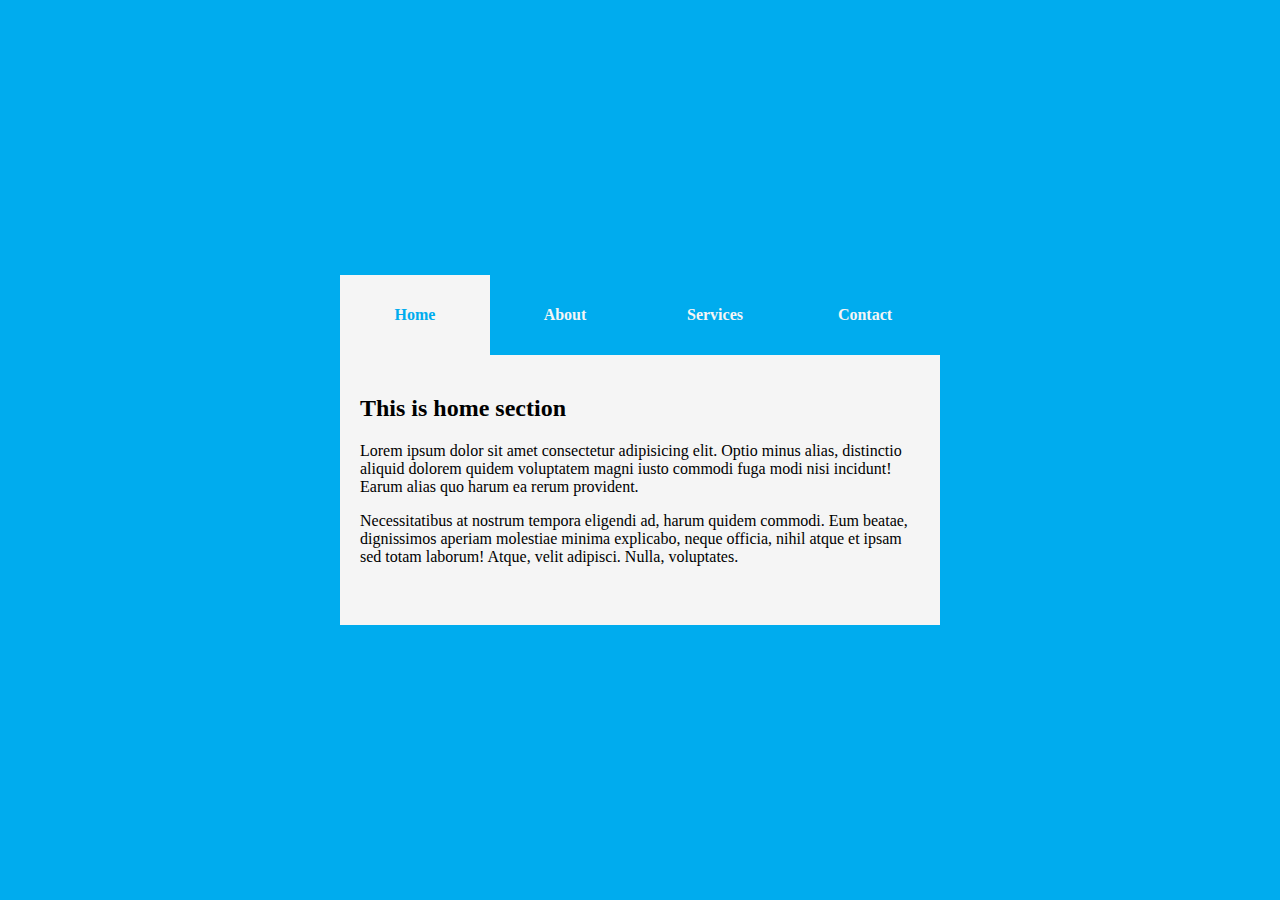
<file: AnimatedTabMenu/index.html>
<!DOCTYPE html>
<html lang="en">
<head>
    <meta charset="UTF-8">
    <meta http-equiv="X-UA-Compatible" content="IE=edge">
    <meta name="viewport" content="width=device-width, initial-scale=1.0">
    <title>Animated Tab Menu</title>
    <link rel="stylesheet" href="style.css">
</head>
<body>
    <div class="tabs">
        <div class="tab-header">
          <div class="active">Home</div>
          <div>About</div>
          <div>Services</div>
          <div>Contact</div>
        </div>
        <div class="tab-content">
          <div class="active">
            <h2>This is home section</h2>
            <p>Lorem ipsum dolor sit amet consectetur adipisicing elit. Optio minus alias, distinctio aliquid dolorem quidem voluptatem magni iusto commodi fuga modi nisi incidunt! Earum alias quo harum ea rerum provident.</p>
            <p>Necessitatibus at nostrum tempora eligendi ad, harum quidem commodi. Eum beatae, dignissimos aperiam molestiae minima explicabo, neque officia, nihil atque et ipsam sed totam laborum! Atque, velit adipisci. Nulla, voluptates.</p>
          </div>
          <div>
            <h2>This is about section</h2>
            <p>Lorem ipsum dolor sit amet consectetur adipisicing elit. Optio minus alias, distinctio aliquid dolorem quidem voluptatem magni iusto commodi fuga modi nisi incidunt! Earum alias quo harum ea rerum provident.</p>
            <p>Necessitatibus at nostrum tempora eligendi ad, harum quidem commodi. Eum beatae, dignissimos aperiam molestiae minima explicabo, neque officia, nihil atque et ipsam sed totam laborum! Atque, velit adipisci. Nulla, voluptates.</p>
          </div>
          <div>
            <h2>This is services section</h2>
            <p>Lorem ipsum dolor sit amet consectetur adipisicing elit. Optio minus alias, distinctio aliquid dolorem quidem voluptatem magni iusto commodi fuga modi nisi incidunt! Earum alias quo harum ea rerum provident.</p>
            <p>Necessitatibus at nostrum tempora eligendi ad, harum quidem commodi. Eum beatae, dignissimos aperiam molestiae minima explicabo, neque officia, nihil atque et ipsam sed totam laborum! Atque, velit adipisci. Nulla, voluptates.</p>
          </div>
          <div>
            <h2>This is contact section</h2>
            <p>Lorem ipsum dolor sit amet consectetur adipisicing elit. Optio minus alias, distinctio aliquid dolorem quidem voluptatem magni iusto commodi fuga modi nisi incidunt! Earum alias quo harum ea rerum provident.</p>
            <p>Necessitatibus at nostrum tempora eligendi ad, harum quidem commodi. Eum beatae, dignissimos aperiam molestiae minima explicabo, neque officia, nihil atque et ipsam sed totam laborum! Atque, velit adipisci. Nulla, voluptates.</p>
          </div>
        </div>
      </div>
      <script src="./script.js"></script>
</body>
</html>
</file>
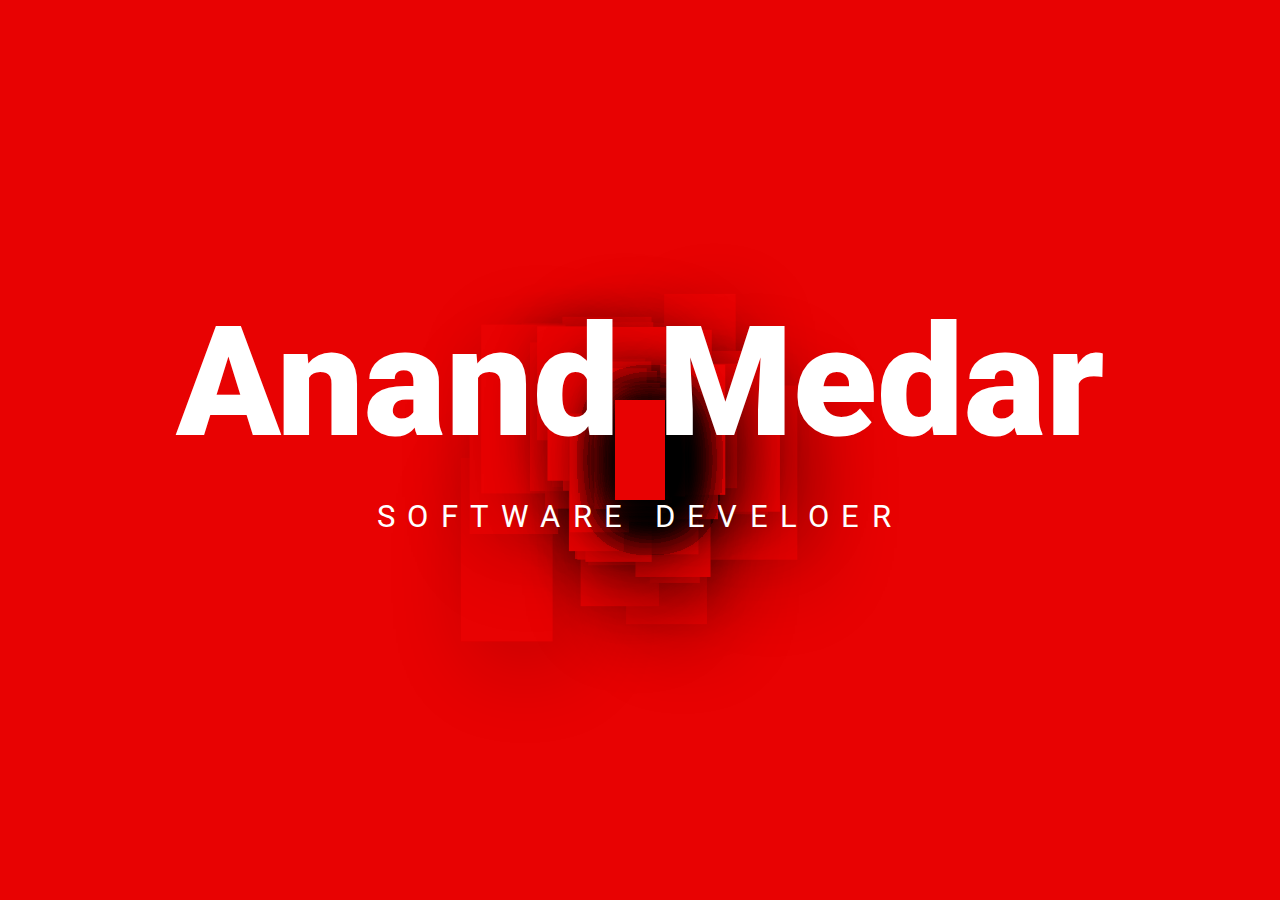
<file: BackgroundAnimation/index.html>
<!DOCTYPE html>
<html lang="en">
<head>
    <meta charset="UTF-8">
    <meta http-equiv="X-UA-Compatible" content="IE=edge">
    <meta name="viewport" content="width=device-width, initial-scale=1.0">
    <title>Background Animation</title>
    <link rel="stylesheet" href="./style.css">
</head>
<body>
    <div class="container">
        <h2>Anand Medar<br><span>Software Develoer</span></h2>
    </div>

    <script src="./anime.min.js"></script>
    <script>
        const container = document.querySelector('.container')
        for(var i=0; i<=100; i++) {
            const blocks = document.createElement('div');
            blocks.classList.add('block');
            container.appendChild(blocks);
        }

        function animateBlocks() {
            anime({
                targets: '.block',
                translateX: function() {
                    return anime.random(-700, 700);
                },
                translateY: function() {
                    return anime.random(-500, 500);
                },
                scale: function() {
                    return anime.random(1, 5);
                },

                easing: 'linear',
                duration: 3000,
                delay: anime.stagger(10),
                complete: animateBlocks,
            })
        }
        animateBlocks()
    </script>
</body>
</html>
</file>
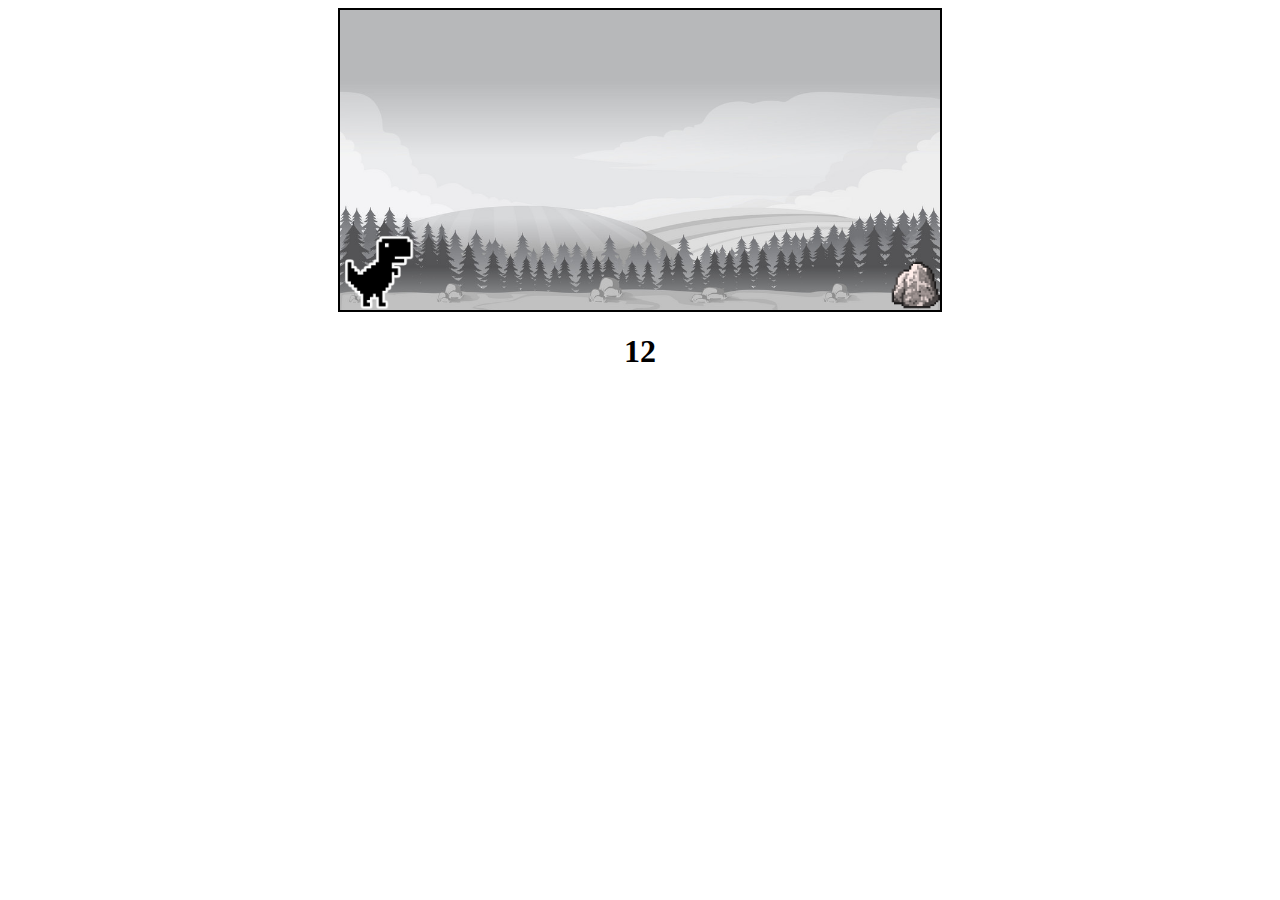
<file: chrome-dino-game-master/index.html>
<!DOCTYPE html>
<html lang="en">
<head>
  <meta charset="UTF-8">
  <meta name="viewport" content="width=device-width, initial-scale=1.0">
  <title>Dino Game</title>
  <link rel="stylesheet" href="style.css">
</head>
<body>
  <div id="game">
    <div id="dino"></div>
    <div id="rock"></div>
  </div>
  <h1 id="score">0</h1>
  <script src="script.js"></script>
</body>
</html>
</file>
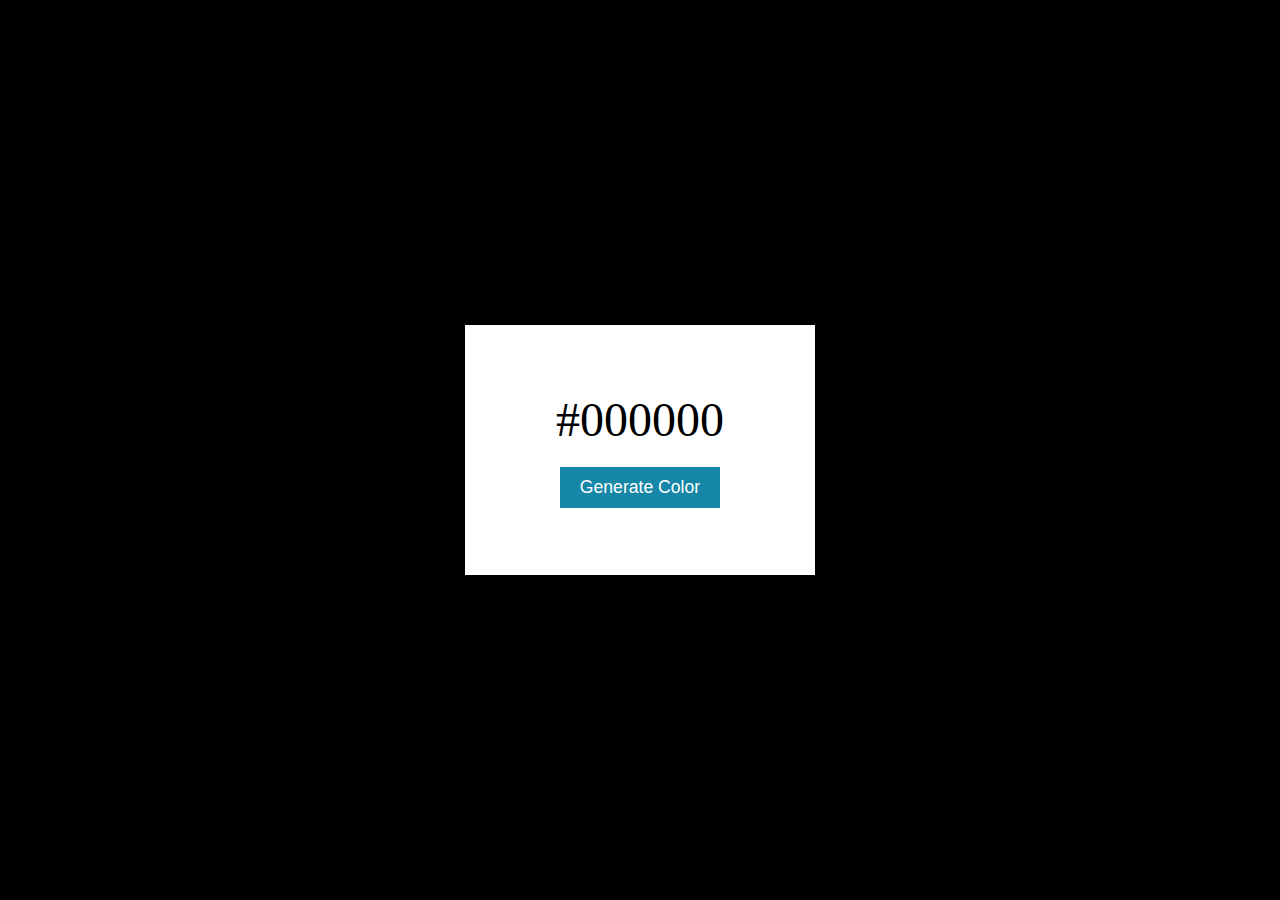
<file: CodeGenerator/index.html>
<!DOCTYPE html>
<html lang="en">
<head>
    <meta charset="UTF-8">
    <meta name="viewport" content="width=device-width, initial-scale=1.0">
    <title>Color Generator</title>
    <script src="./index.js"></script>
    <link rel="stylesheet" href="./style.css">
</head>
<body>
    <div class="main">
        <div id="text">#000000</div>
        <button onclick="generateColor()" class="generateBtn">
            Generate Color
        </button>
    </div>
</body>
</html>
</file>
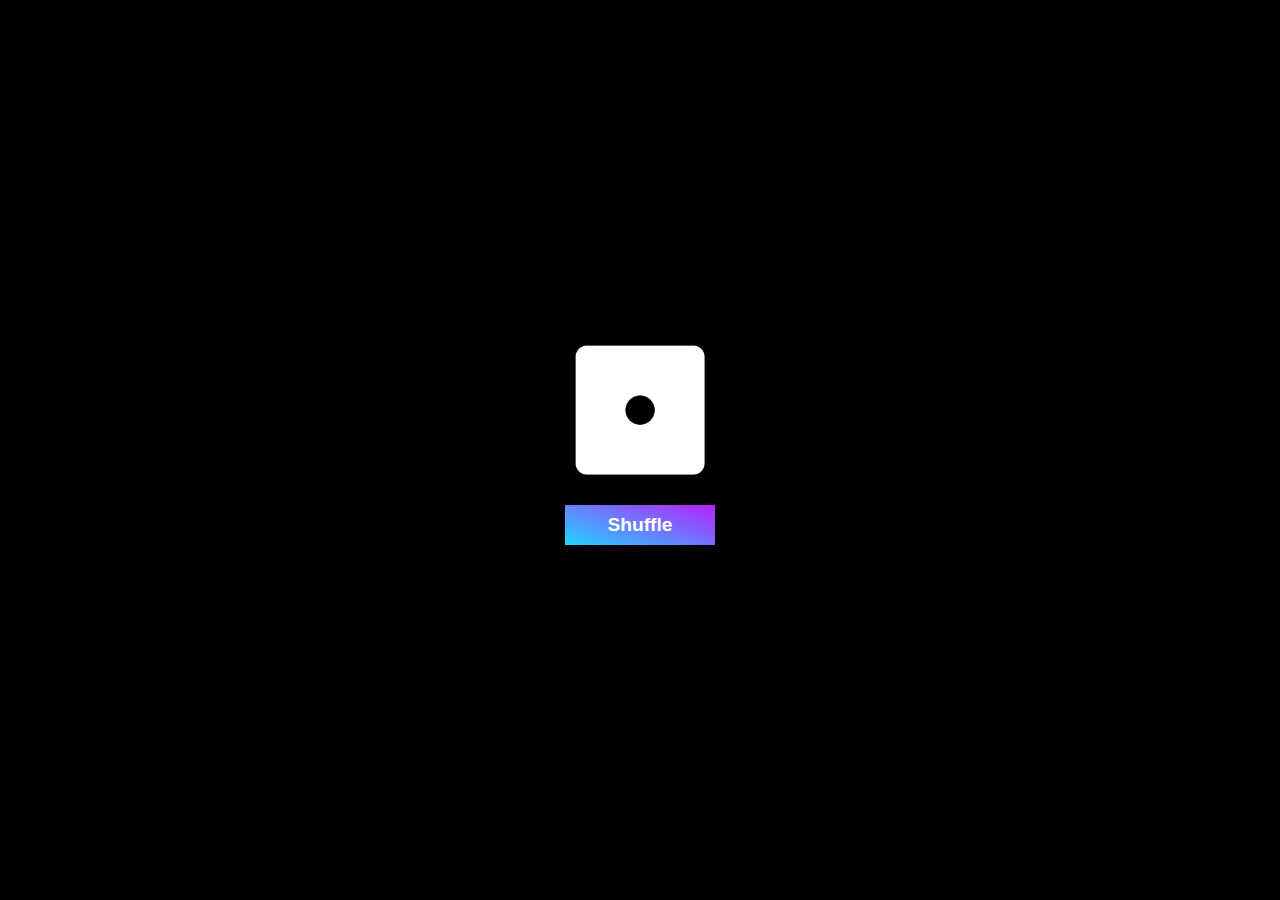
<file: DiceRoll/index.html>
<!DOCTYPE html>
<html lang="en">
  <head>
    <meta charset="UTF-8" />
    <meta
      name="viewport"
      content="width=
    , initial-scale=1.0"
    />
    <title>Dice Roll</title>
    <link rel="stylesheet" href="./style.css">
  </head>
  <body>
      <div class="main">
          <img src="1.png" alt="" id="img">
          <button id="btn" onclick="anim()">Shuffle</button>
      </div>

      <script src="./app.js"></script>
  </body>
</html>
</file>
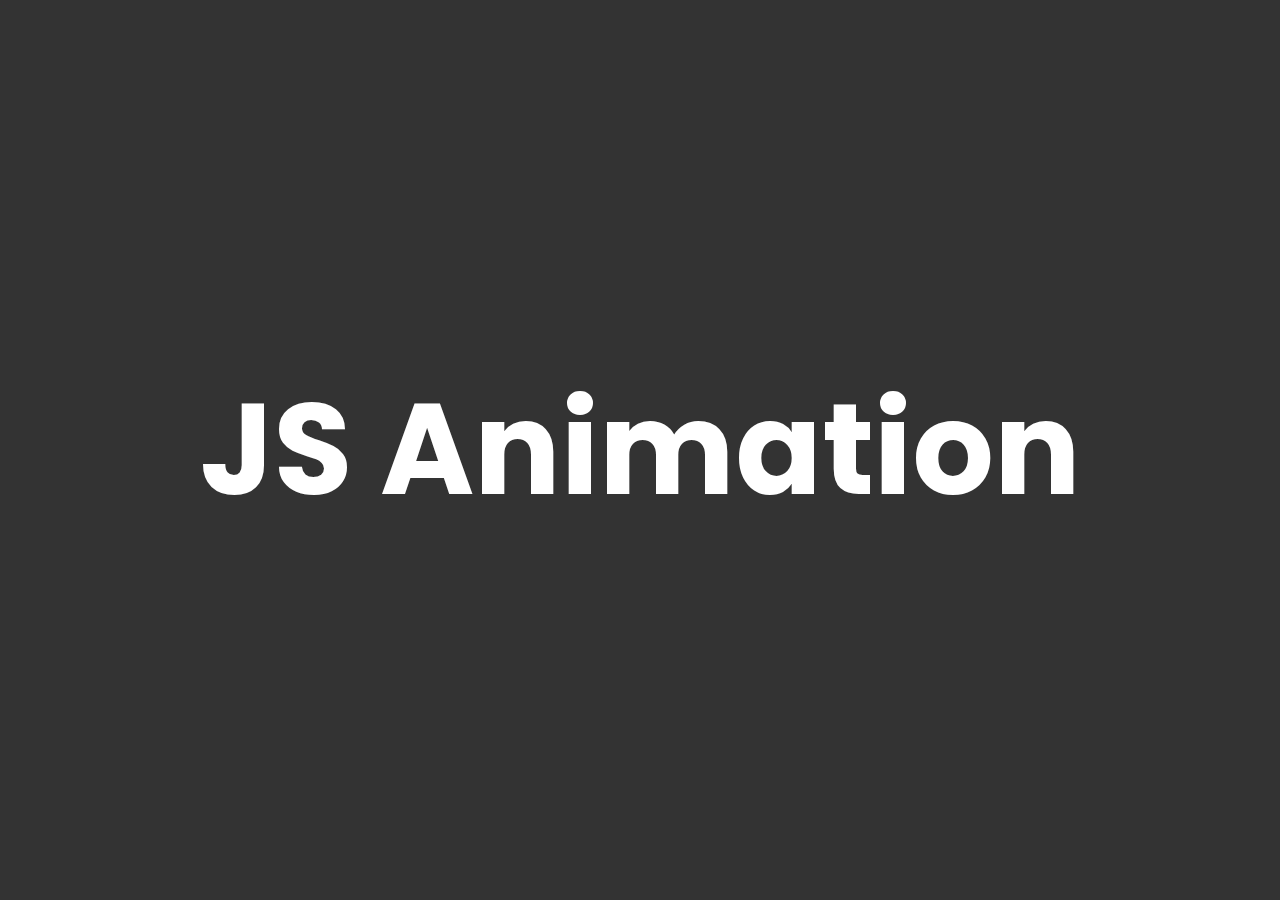
<file: JSAnimationEffect/index.html>
<!DOCTYPE html>
<html lang="en">
<head>
    <meta charset="UTF-8">
    <meta name="viewport" content="width=device-width, initial-scale=1.0">
    <title>JS Animation Effect</title>
    <link rel="stylesheet" href="./style.css">
</head>
<body>
    <section>
        <h2>JS Animation</h2>
        <div class="banner">
            <div class="blocks"></div>
        </div>
    </section>
    <script>
        const banner = document.getElementsByClassName('banner')[0];
        const blocks = document.getElementsByClassName('blocks');

        for (var i=1; i<400; i++){
            banner.innerHTML += "<div class='blocks'></div>";
            blocks[i].style.animationDelay = `${i * 0.05}s`;
        }
    </script>
</body>
</html>
</file>
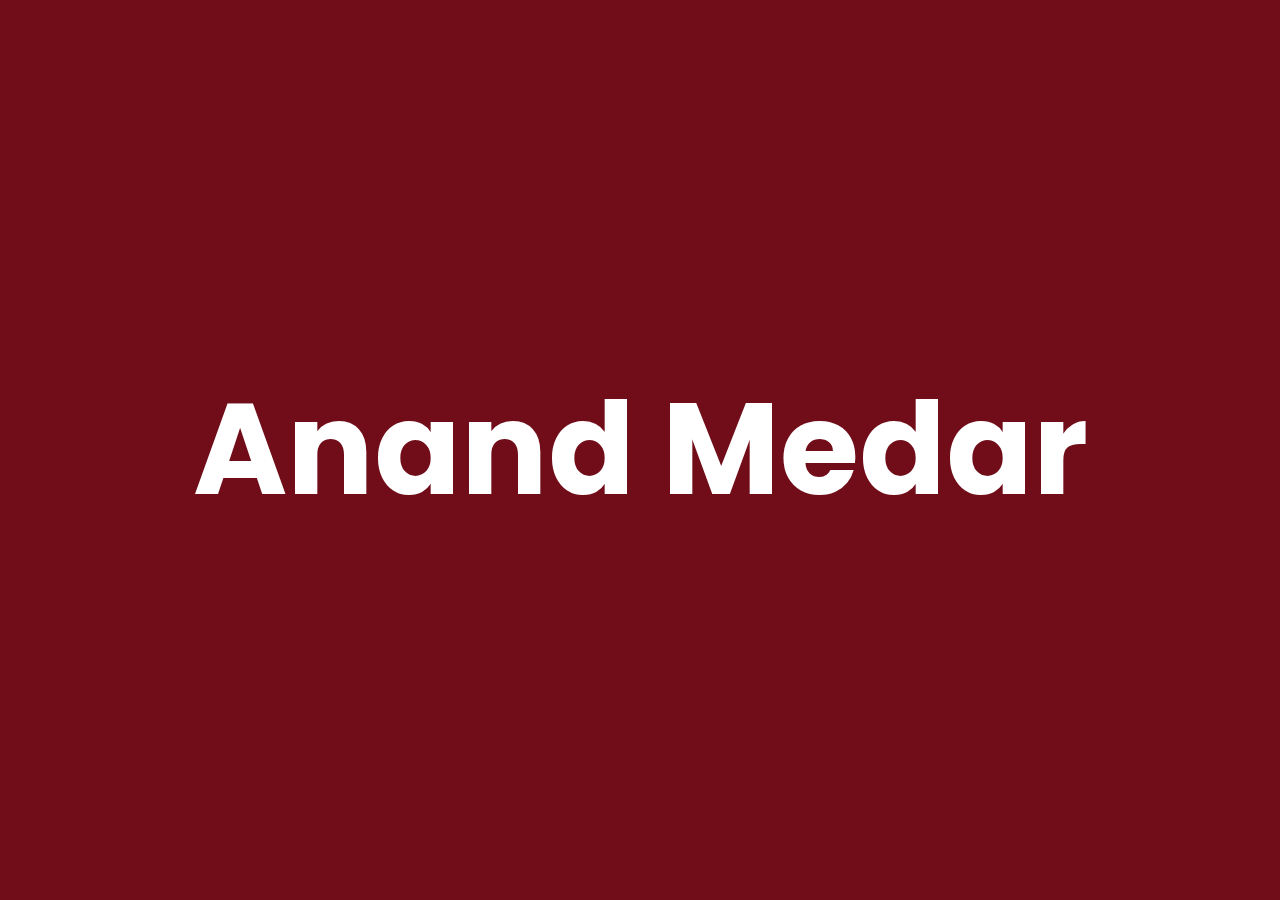
<file: JSAnimationEffect2/index.html>
<!DOCTYPE html>
<html lang="en">
<head>
    <meta charset="UTF-8">
    <meta name="viewport" content="width=device-width, initial-scale=1.0">
    <title>JS Background Animation</title>
    <link rel="stylesheet" href="./style.css">
</head>
<body>
    <section>
        <h2>Anand Medar</h2>
        <div class="banner">
            <div class="blocks"></div>
        </div>
    </section>
    <script>
        const banner = document.getElementsByClassName('banner')[0];
        const blocks = document.getElementsByClassName('blocks');
        for(var i=1; i<400; i++)
        {
            banner.innerHTML += "<div class='blocks'></div>";
            const duration = Math.random() * 5;
            blocks[i].style.animationDuration = 2+duration+'s';
            blocks[i].style.animationDelay = duration+'s';
        }

        const section = document.querySelector('section');
        setTimeout(function(){
            section.classList.add('active')
        },14000)
    </script>
</body>
</html>
</file>
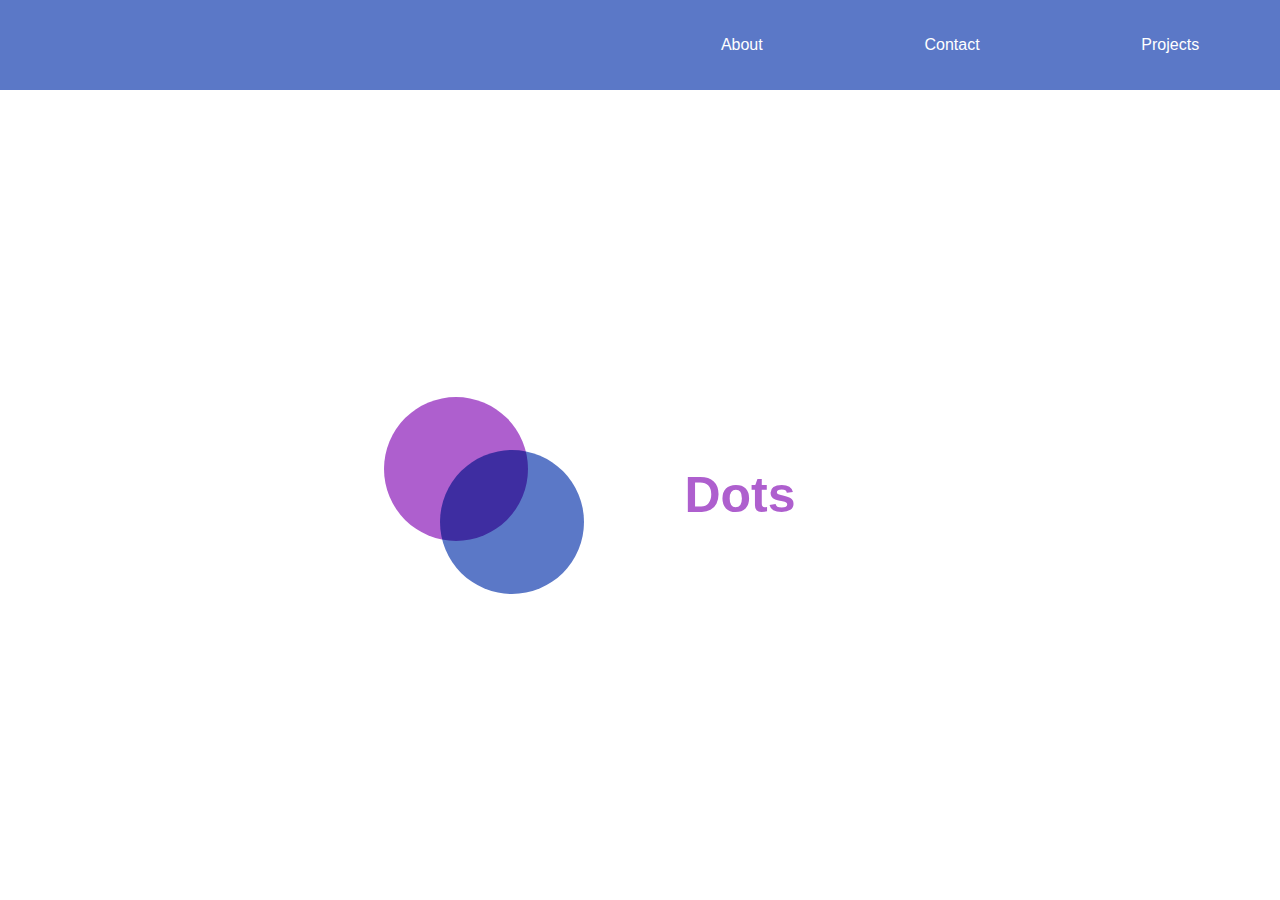
<file: ResponsiveNavbar/index.html>
<!DOCTYPE html>
<html lang="en">
  <head>
    <meta charset="UTF-8" />
    <meta name="viewport" content="width=device-width, initial-scale=1.0" />
    <meta http-equiv="X-UA-Compatible" content="ie=edge" />
    <link rel="stylesheet" href="./style.css" />
    <title>Bubble Effect</title>
  </head>
  <body>
    <nav>
      <div class="hamburger">
        <div class="line"></div>
        <div class="line"></div>
        <div class="line"></div>
      </div>
      <ul class="nav-links">
        <li><a href="#">About</a></li>
        <li><a href="#">Contact</a></li>
        <li><a href="#">Projects</a></li>
      </ul>
    </nav>

    <section class="landing">
      <img src="./circles.svg" alt="dots" />
      <h1>Dots</h1>
    </section>

    <script src="app.js"></script>
  </body>
</html>
</file>
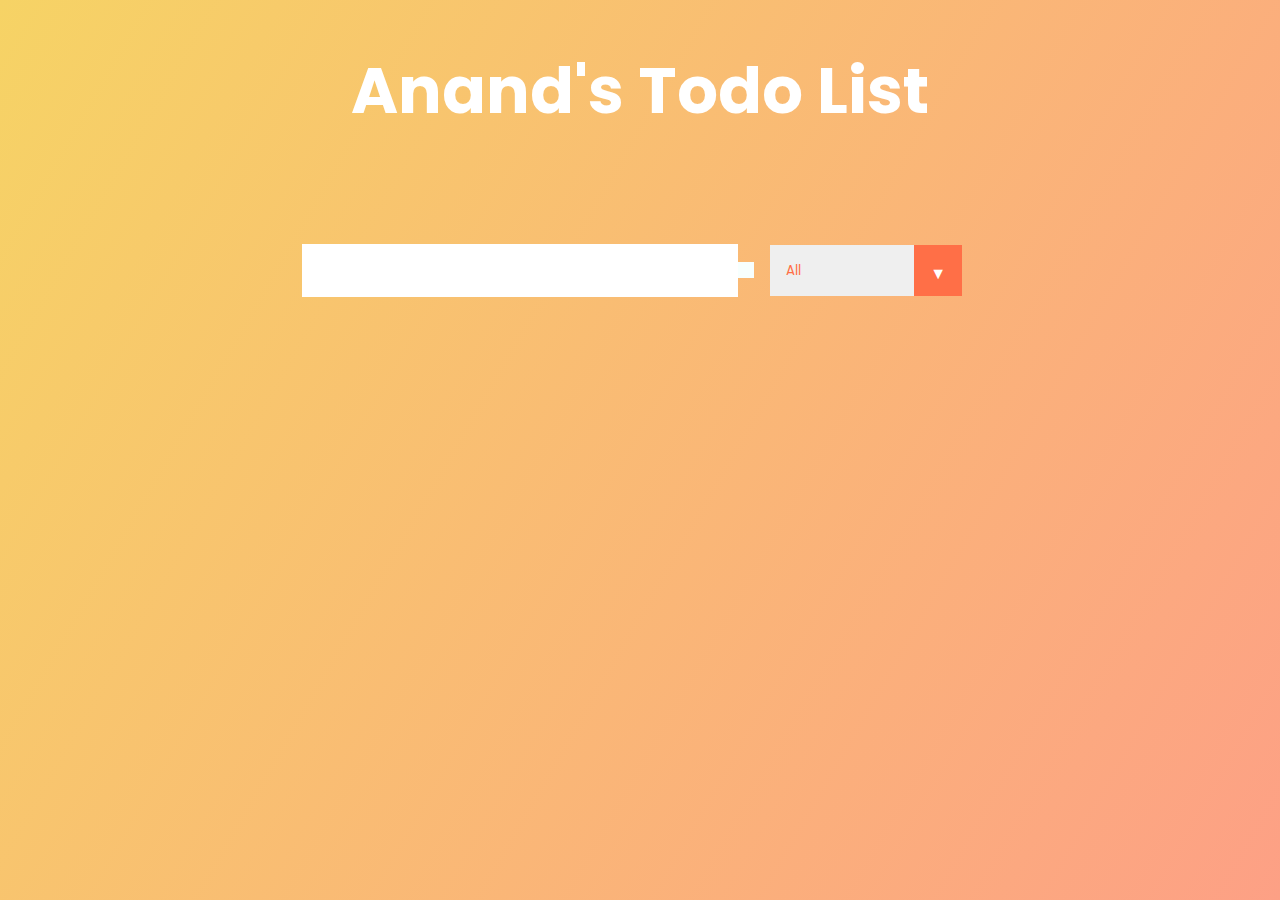
<file: ToDoList/index.html>
<!DOCTYPE html>
<html lang="en">
  <head>
    <meta charset="UTF-8" />
    <meta name="viewport" content="width=device-width, initial-scale=1.0" />
    <title>To Do List</title>
    <link
      href="https://fonts.googleapis.com/css?family=Poppins&display=swap"
      rel="stylesheet"
    />
    <link
      rel="stylesheet"
      href="https://cdnjs.cloudflare.com/ajax/libs/font-awesome/5.12.1/css/all.min.css"
      integrity="sha256-mmgLkCYLUQbXn0B1SRqzHar6dCnv9oZFPEC1g1cwlkk="
      crossorigin="anonymous"
    />
    <link rel="stylesheet" href="./style.css" />
  </head>
  <body>
    <header>
      <h1>Anand's Todo List</h1>
    </header>
    <form>
      <input type="text" class="todo-input" />
      <button class="todo-button" type="submit">
        <i class="fas fa-plus-square"></i>
      </button>
      <div class="select">
        <select name="todos" class="filter-todo">
          <option value="all">All</option>
          <option value="completed">Completed</option>
          <option value="uncompleted">Uncompleted</option>
        </select>
      </div>
    </form>
    <div class="todo-container">
      <ul class="todo-list"></ul>
    </div>

    <script src="./app.js"></script>
  </body>
</html>
</file>
<file: AnimatedTabMenu/style.css>
* {
    box-sizing:border-box;
  }
  body {
    background:#00acee;
    font-family:"Raleway";
  }
  .tabs {
    position:absolute;
    top:50%;
    left:50%;
    transform:translate(-50%,-50%);
    width:600px;
    height:350px;
  }
  .tabs .tab-header {
    display:flex;
    height:80px;
  }
  .tabs .tab-header > div {
    position:relative;
    width:calc(100% / 4);
    height:100%;
    text-align:center;
    line-height:80px;
    font-weight:600;
    color:#f5f5f5;
    cursor:pointer;
    z-index:2;
  }
  .tabs .tab-header > div:before {
    content:"";
    position:absolute;
    bottom:0px;
    left:0px;
    width:100%;
    height:0%;
    background:#f5f5f5;
    z-index:-1;
  }
  .tabs .tab-header > div:hover:before {
    transition:all 300ms ease-in-out;
    height:5%;
  }
  .tabs .tab-header > div.active {
    color:#00acee;
  }
  .tabs .tab-header > div.active:before {
    transition:all 300ms ease-in-out;
    height:100%;
  }
  .tabs .tab-content {
    position:relative;
    background:#f5f5f5;
    height:calc(100% - 80px);
    overflow:hidden;
  }
  .tabs .tab-content > div {
    position:absolute;
    transform:scale(0.5);
    opaicty:0;
    top:200%;
    padding:20px;
    transition:all 500ms ease-in-out;
  }
  .tabs .tab-content > div.active {
    transform:scale(1);
    opacity:1;
    top:0%;
  }
</file>
<file: BackgroundAnimation/style.css>
@import url('https://fonts.googleapis.com/css?family=Roboto:300,400,500,700,900&display=swap');

* {
    margin: 0;
    padding: 0;
    box-sizing: border-box;
    font-family: 'Roboto', sans-serif;
}

body {
    position: relative;
    overflow: hidden;
    display: flex;
    justify-content: center;
    align-items: center;
    min-height: 100vh;
    background: #e80202;
}

.container {
    position: absolute;
    width: 100%;
    height: 100%;
    display: flex;
    justify-content: center;
    align-items: center;
}

h2 {
    color: #fff;
    text-align: center;
    font-size: 12vw;
    line-height: 0.6em;
    z-index: 1000;
    font-weight: 900;
}

h2 span {
    font-size: 0.2em;
    letter-spacing: 0.4em;
    font-weight: 400;
    text-transform: uppercase;
}

.block {
    position: absolute;
    width: 50px;
    height: 100px;
    background: #e80202;
    box-shadow: 10px 10px 50px rgba(0, 0, 0, 0.2);
}
</file>
<file: chrome-dino-game-master/style.css>
#score { text-align: center; }

#game {
  width: 600px;
  height: 300px;
  border: 2px solid black;
  margin: auto;
  background-image: url("./background.jpg");
  background-size: cover;
}

#dino {
  height: 75px;
  width: 75px;
  top: 225px;
  position: relative;
  background-image: url("./dino.png");
  background-size: cover;
}

#rock {
  width: 50px;
  height: 50px;
  position: relative;
  top: 175px;
  left: 550px;
  background-image: url("./rock.png");
  background-size: cover;
  animation: rock 1.33s infinite;
}

@keyframes rock {
  0%{left: 550px;}
  100%{left: -50px;}
}

.jump-animation {
  animation: jump 0.5s;
}

@keyframes jump {
  0%{top: 225px;}
  50%{top: 75px;}
  75%{top: 75px;}
  100%{top: 225px;}
}
</file>
<file: CodeGenerator/style.css>
* {
    margin: 0;
    padding: 0;
    font-family:;
}

body {
    background: black;

}

.main {
    width: 350px;
    height: 250px;
    background: white;
    position: absolute;
    top: 50%;
    left: 50%;
    transform: translate(-50%, -50%);
    display: flex;
    justify-content: center;
    align-items: center;
    flex-direction: column;
}

#text {
    font-size: 3rem;
    margin-bottom: 20px;
}

.generateBtn {
    padding: 10px 20px;
    font-size: 1.1rem;
    border: none;
    outline: none;
    cursor: pointer;
    background: #1687a7;
    color: white;
}
</file>
<file: DiceRoll/style.css>
*{
    margin: 0;
    padding: 0;
}
.main{
    width: 100%;
    height: 100vh;
    display: flex;
    justify-content: center;
    align-items: center;
    flex-direction: column;
    background: black;
}
#img{
    width: 150px;
    height: 150px;
}
#btn{
    width: 150px;
    height: 40px;
    margin: 20px;
    font-size: 1.2rem;
    font-family: Verdana, Geneva, Tahoma, sans-serif;
    font-weight: 700;color: white;
    border: none;
    cursor: pointer;
    outline: none;
    background: #21d4fd;
    background-image: linear-gradient(19deg,#21d4fd 0%,#b721ff 100%);
}
</file>
<file: JSAnimationEffect/style.css>
@import url('https://fonts.googleapis.com/css?family=Poppins:400,500,600,700,800,900&display=swap');
* {
    margin: 0;
    padding: 0;
    font-family: 'Poppins', sans-serif;
}

section {
    position: relative;
    width: 100%;
    height: 100vh;
    background: #333;
}

section h2 {
    position: relative;
    width: 100%;
    height: 100vh;
    text-align: center;
    line-height: 100vh;
    font-size: 10vw;
    color: #fff;
    font-weight: 700;
}

.banner {
    position: absolute;
    top: 0;
    left: 0;
    width: 100%;
    height: 100%;
    overflow: hidden;
    display: flex;
    flex-wrap: wrap;
}

.banner .blocks {
    position: relative;
    display: block;
    width: 5vw;
    height: 5vh;
    animation: animate 0.75s ease-in-out forwards;
}

.banner .blocks:nth-child(even) {
    animation: animate 1s ease-in-out forwards;
}

.banner .blocks:nth-child(7n+3) {
    animation: animate 2.5s ease-in-out forwards;
}

.banner .blocks:nth-child(7n+7) {
    animation: animate 1.5s ease-in-out forwards;
}

@keyframes animate {
    0% {
        opacity: 0;
        transform: scale(0) translateY(1000px);
    }
    50% {
        background-color: url(./IMG_20210112_192140_126.jpg);
        background-position: center;
        background-attachment: fixed;
    }
    100% {
        opacity: 1;
        transform: scale(1) translateY(0px);
        background: url(./IMG_20210112_192140_126.jpg);
        background-position: center;
        background-attachment: fixed;
    }
}
</file>
<file: JSAnimationEffect2/style.css>
@import url('https://fonts.googleapis.com/css?family=Poppins:400,500,600,700,800,900&display=swap');
* {
    margin: 0;
    padding: 0;
    box-sizing: border-box;
    font-family: 'Poppins', sans-serif;
}

body {
    background: #710c19;
}

section {
    position: relative;
    width: 100%;
    height: 100vh;
    transform-style: preserve-3d;
    perspective: 500px;
}

section h2 {
    position: relative;
    width: 100%;
    height: 100vh;
    text-align: center;
    line-height: 100vh;
    font-size: 10vw;
    color: #fff;
    font-weight: 700;
}

.banner {
    position: absolute;
    top: 0;
    left: 0;
    width: 100%;
    height: 100%;
    overflow: hidden;
    display: flex;
    flex-wrap: wrap;
}

.banner .blocks {
    position: relative;
    display: block;
    width: 5vw;
    height: 5vh;
    animation: animate 2s ease-in-out forwards;
    animation-delay: 1s;
}

@keyframes animate {
    0% {
        transform: translateZ(2000px);
        background: url(./IMG_20210112_192140_126.jpg);
        background-position: center;
        background-attachment: fixed;
        background-size: cover;
        box-shadow: 0 5px 15px rgba(0,0,0,0.5);
    }
    100% {
        transform: translateZ(0px);
        background: url(./IMG_20210112_192140_126.jpg);
        background-position: center;
        background-attachment: fixed;
        background-size: cover;
        border: 1px solid rgba(0,0,0,.1);
        box-shadow: 0 5px 15px rgba(0,0,0,0);
    }
}

section.active .banner .blocks {
    animation: animateTwo 2s ease-in-out forwards;
    background: url(./IMG_20210112_192140_126.jpg);
    background-position: center;
    background-attachment: fixed;
    background-size: cover;
    border: 1px solid rgba(0,0,0,0.1);
}

@keyframes animateTwo {
    0% {
        transform: translateZ(0px);
        background: url(./IMG_20210112_192140_126.jpg);
        background-position: center;
        background-attachment: fixed;
        background-size: cover;
        box-shadow: 0 5px 15px rgba(0,0,0,0.5);
    }
    100% {
        transform: translateZ(2000px);
        background: url(./IMG_20210112_192140_126.jpg);
        background-position: center;
        background-attachment: fixed;
        background-size: cover;
        border: 1px solid rgba(0,0,0,0.1);
        box-shadow: 0 5px 15px rgba(0,0,0,0);
    }
}
</file>
<file: ResponsiveNavbar/style.css>
* {
    margin: 0;
    padding: 0;
    box-sizing: border-box;
  }
  body {
    font-family: sans-serif;
  }
  
  nav {
    height: 10vh;
    background: #5b78c7;
  }
  
  .nav-links {
    display: flex;
    list-style: none;
    width: 50%;
    height: 100%;
    justify-content: space-around;
    align-items: center;
    margin-left: auto;
  }
  
  .nav-links li a {
    color: white;
    text-decoration: none;
    font-size: 16px;
  }
  
  .landing {
    height: 90vh;
    display: flex;
    justify-content: center;
    align-items: center;
  }
  
  .landing h1 {
    margin: 100px;
    font-size: 50px;
    color: #ae5fce;
  }
  
  @media screen and (max-width: 768px) {
    .line {
      width: 30px;
      height: 3px;
      background: white;
      margin: 5px;
    }
    nav {
      position: relative;
    }
  
    .hamburger {
      position: absolute;
      cursor: pointer;
      right: 5%;
      top: 50%;
      transform: translate(-5%, -50%);
      z-index: 2;
    }
  
    .nav-links {
      position: fixed;
      background: #5b78c7;
      height: 100vh;
      width: 100%;
      flex-direction: column;
      clip-path: circle(100px at 90% -10%);
      -webkit-clip-path: circle(100px at 90% -10%);
      transition: all 1s ease-out;
      pointer-events: none;
    }
    .nav-links.open {
      clip-path: circle(1000px at 90% -10%);
      -webkit-clip-path: circle(1000px at 90% -10%);
      pointer-events: all;
    }
    .landing {
      flex-direction: column;
    }
    .nav-links li {
      opacity: 0;
    }
    .nav-links li a {
      font-size: 25px;
    }
    .nav-links li:nth-child(1) {
      transition: all 0.5s ease 0.2s;
    }
    .nav-links li:nth-child(2) {
      transition: all 0.5s ease 0.4s;
    }
    .nav-links li:nth-child(3) {
      transition: all 0.5s ease 0.6s;
    }
    li.fade {
      opacity: 1;
    }
}
</file>
<file: ToDoList/style.css>
* {
  margin: 0;
  padding: 0;
  box-sizing: border-box;
}
body {
  background-image: linear-gradient(120deg, #f6d365 0%, #fda085 100%);
  color: white;
  font-family: "Poppins", sans-serif;
  min-height: 100vh;
}
header {
  font-size: 2rem;
}

header,
form {
  min-height: 20vh;
  display: flex;
  justify-content: center;
  align-items: center;
}
form input,
form button {
  padding: 0.5rem;
  font-size: 2rem;
  border: none;
  background: white;
}
form button {
  color: #ff6f47;
  background: #f7fffe;
  cursor: pointer;
  transition: all 0.3s ease;
}
form button:hover {
  background: #ff6f47;
  color: white;
}
.todo-container {
  display: flex;
  justify-content: center;
  align-items: center;
}

.todo-list {
  min-width: 30%;
  list-style: none;
}

.todo {
  margin: 0.5rem;
  background: white;
  font-size: 1.5rem;
  color: black;
  display: flex;
  justify-content: space-between;
  align-items: center;
  transition: all 1s ease;
}
.filter-todo {
  padding: 1rem;
}
.todo li {
  flex: 1;
}

.trash-btn,
.complete-btn {
  background: #ff6f47;
  color: white;
  border: none;
  padding: 1rem;
  cursor: pointer;
  font-size: 1rem;
}
.complete-btn {
  background: rgb(11, 212, 162);
}
.todo-item {
  padding: 0rem 0.5rem;
}

.fa-trash,
.fa-check {
  pointer-events: none;
}

.fall {
  transform: translateY(10rem) rotateZ(20deg);
  opacity: 0;
}

.completed {
  text-decoration: line-through;
  opacity: 0.5;
}

/*CUSTOM SELECTOR */
select {
  -webkit-appearance: none;
  -moz-appearance: none;
  -ms-appearance: none;
  appearance: none;
  outline: 0;
  box-shadow: none;
  border: 0 !important;
  background-image: none;
}

/* Custom Select */
.select {
  margin: 1rem;
  position: relative;
  overflow: hidden;
}
select {
  color: #ff6f47;
  font-family: "Poppins", sans-serif;
  cursor: pointer;
  width: 12rem;
}
/* Arrow */
.select::after {
  content: "\25BC";
  position: absolute;
  top: 0;
  right: 0;
  padding: 1rem;
  background: #ff6f47;
  cursor: pointer;
  pointer-events: none;
}
/* Transition */
/*
.select:hover::after {
  transform: scale(1.5);
}
*/
</file>
